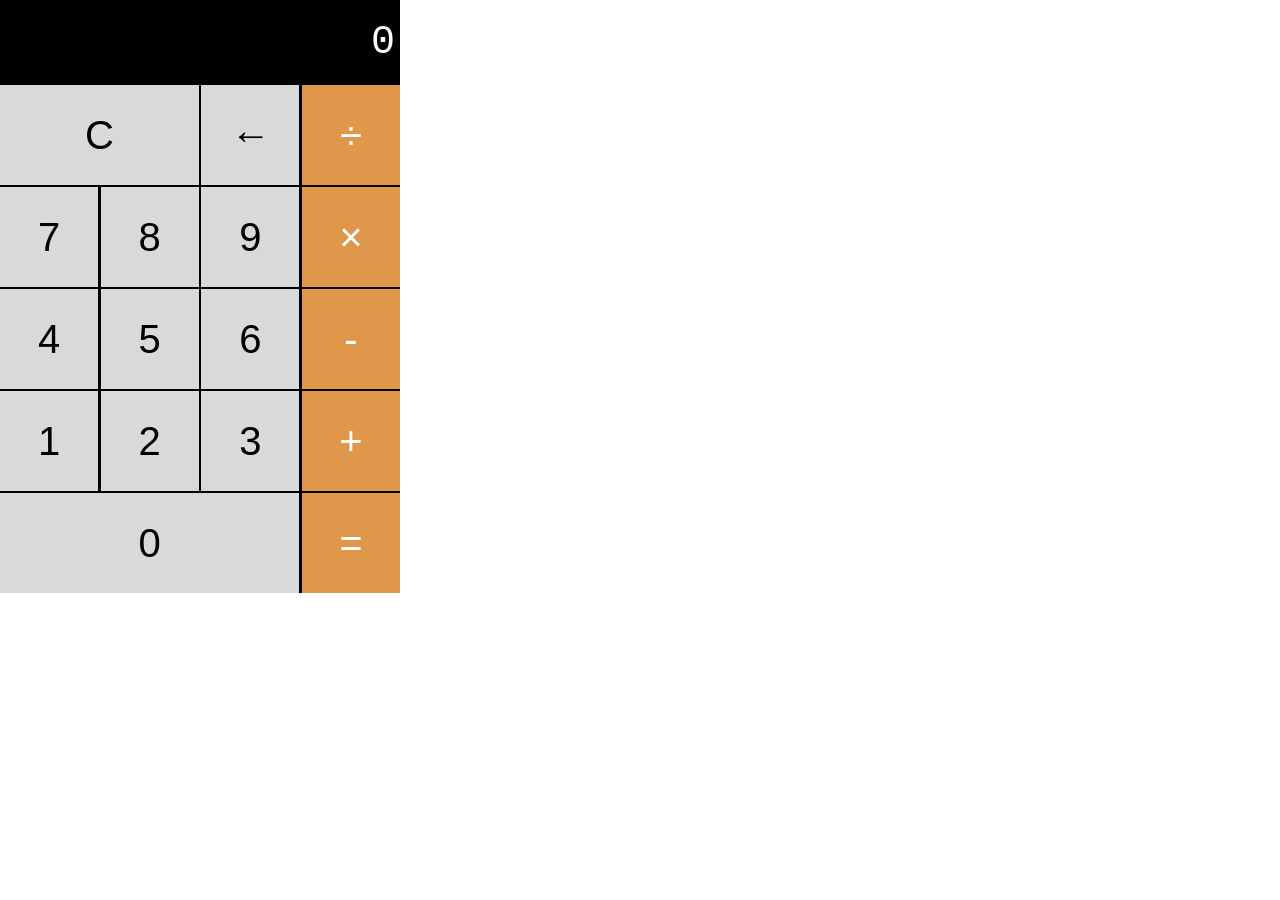
<file: Calculator/index.html>
<!DOCTYPE html>
<html lang="en">
<head>
    <title>Calculator</title>
    <link rel="stylesheet" href="Calc.css"></link>
</head>
<body>
    <div class="calc">
      <section class="screen">0</section>

      <section class="calc-buttons">
        <div class="calc-button-row">
          <button class="calc-button double">C</button>
          <button class="calc-button">←</button>
          <button class="calc-button">÷</button>
        </div>
        <div class="calc-button-row">
          <button class="calc-button">7</button>
          <button class="calc-button">8</button>
          <button class="calc-button">9</button>
          <button class="calc-button">×</button>
        </div>
        <div class="calc-button-row">
          <button class="calc-button">4</button>
          <button class="calc-button">5</button>
          <button class="calc-button">6</button>
          <button class="calc-button">-</button>
        </div>
        <div class="calc-button-row">
          <button class="calc-button">1</button>
          <button class="calc-button">2</button>
          <button class="calc-button">3</button>
          <button class="calc-button">+</button>
        </div>
        <div class="calc-button-row">
          <button class="calc-button triple">0</button>
          <button class="calc-button">=</button>
        </div>
      </section>
    </div>
    <script src="./calculator.js"></script>
</body>
</html>
</file>
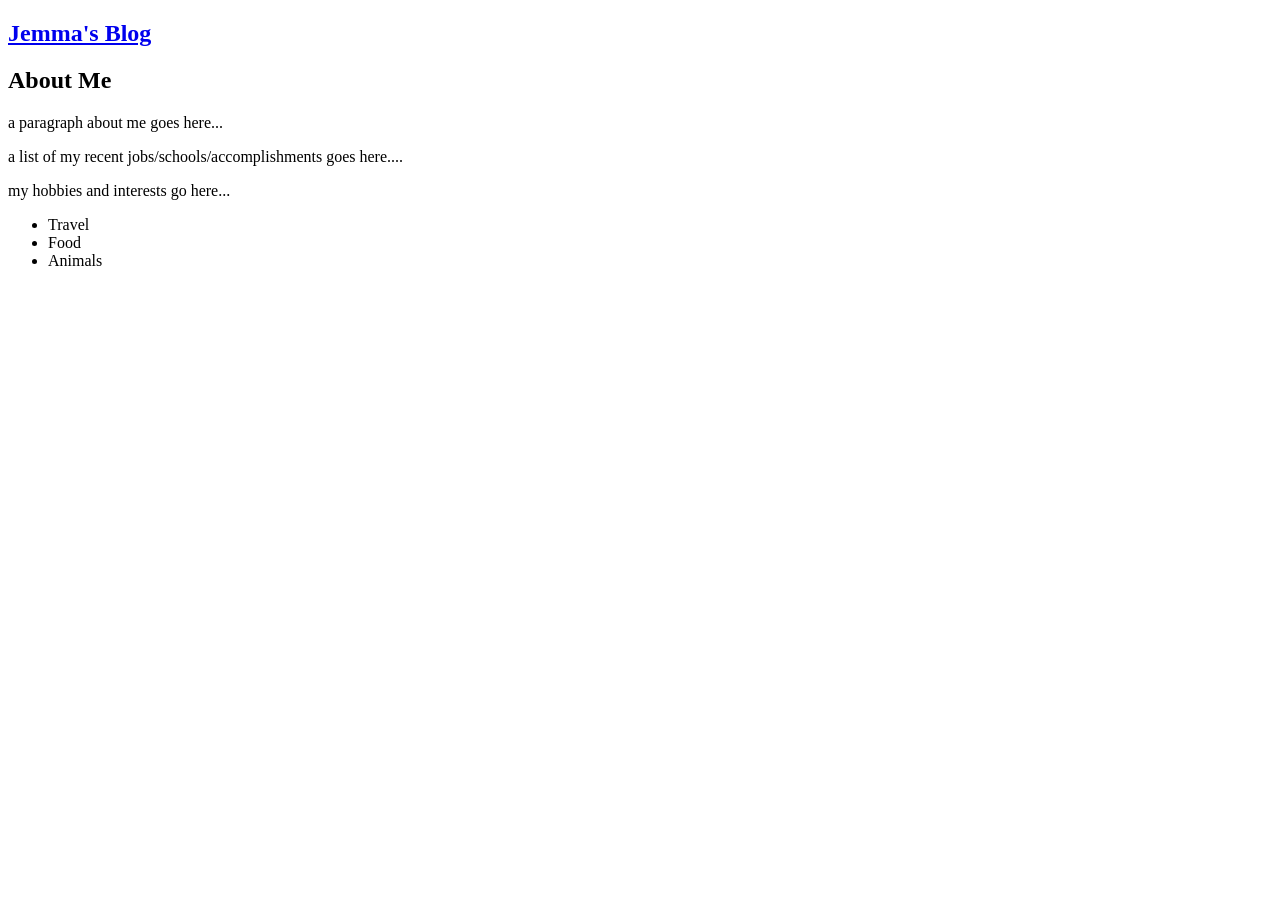
<file: about.html>
<!DOCTYPE html>
<html lang="en">
<head>
    <meta charset="UTF-8">
    <meta name="viewport" content="width=device-width, initial-scale=1.0">
    <title>My About Page</title>
</head>
<body>
    <nav>
        <h1>
            <a href="index.html">Jemma's Blog</a>
        </h1>
    </nav>

    <section class="intro">
        <h1>About Me</h1>
        <p>a paragraph about me goes here...</p>
        <p>a list of my recent jobs/schools/accomplishments goes here....</p>
        <p>my hobbies and interests go here...</p>
        <ul>
            <li>Travel</li>
            <li>Food</li>
            <li>Animals</li>
        </ul>
    </section>
</body>
</html>
</file>
<file: Calculator/Calc.css>
* {
  box-sizing: border-box;
}

body {
  padding: 0;
  margin: 0;
}

.calc {
  width: 400px;
  background-color: black;
  color: white;
}

.screen {
  color: white;
  font-size: 40px;
  font-family: "Courier New", Courier, monospace;
  text-align: right;
  padding: 20px 5px;
}

.calc-button {
  background-color: #d8d9db;
  color: black;
  height: 100px;
  width: 24.5%;
  border: none;
  border-radius: 0;
  font-size: 40px;
  cursor: pointer;
}

.calc-button:hover {
  background-color: #ebebeb;
}

.calc-button:active {
  background-color: #bbbcbe;
}

.double {
  width: 49.7%;
}

.triple {
  width: 74.8%;
}

.calc-button:last-child {
  background-color: #df974c;
  color: white;
}

.calc-button:last-child:hover {
  background-color: #dfb07e;
}

.calc-button:last-child:active {
  background-color: #dd8d37;
}

.calc-button-row {
  display: flex;
  align-content: stretch;
  justify-content: space-between;
  margin-bottom: 0.5%;
}

.calc-button-row:last-child {
  padding-bottom: 0;
}
</file>
